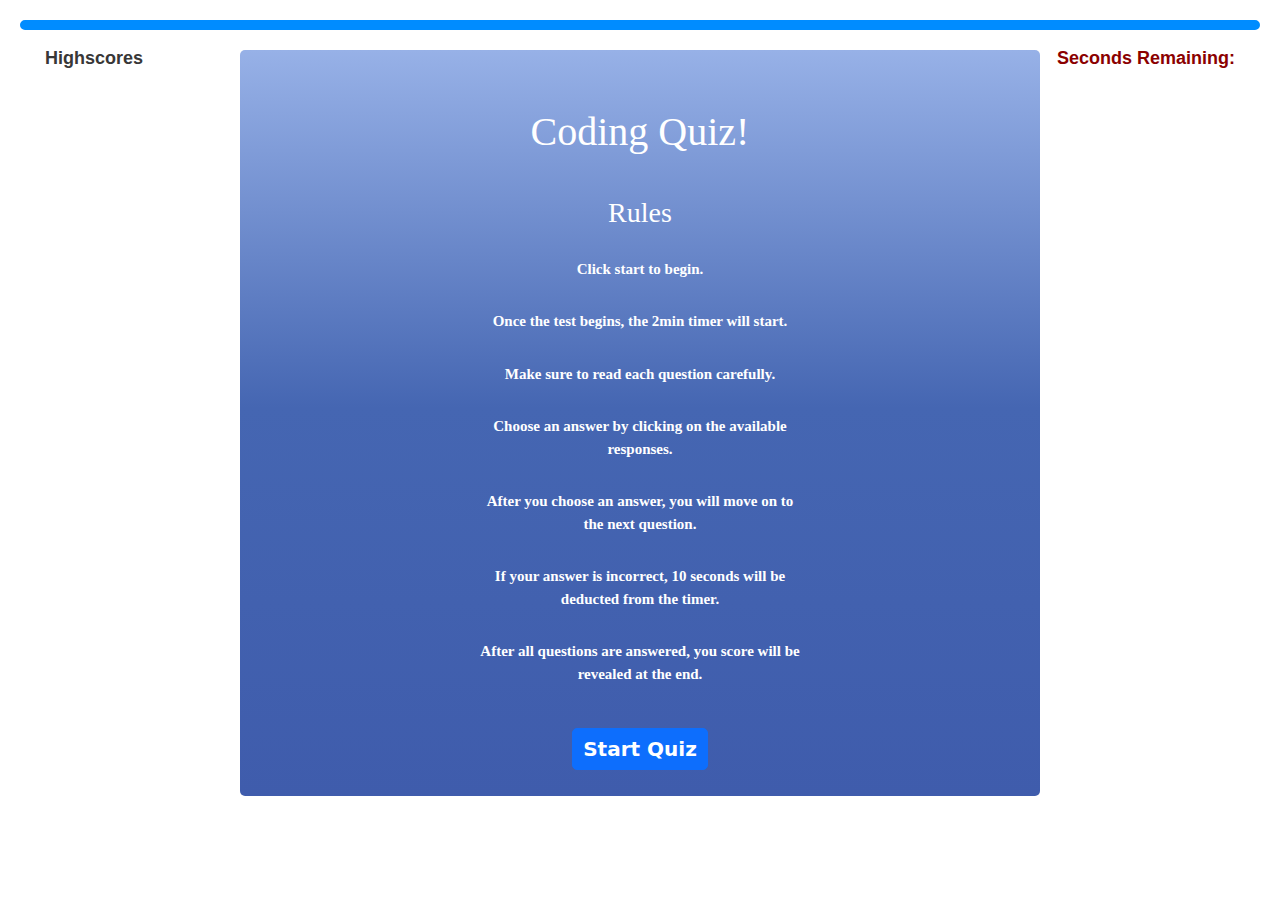
<file: index.html>
<!DOCTYPE html>
<html lang="en">
  <head>
    <meta charset="UTF-8" />
    <meta name="viewport" content="width=device-width, initial-scale=1.0" />
    <title>Coding Quiz!!</title>
    <link rel="stylesheet"
        href="https://cdn.jsdelivr.net/npm/bootstrap@5.0.2/dist/css/bootstrap.min.css"/>
    <link rel="stylesheet" href="./assets/CSS/styles.css" />
  </head>

  <body>
    <header class="header-icons">
      <a href="./data.html">Highscores</a>
      <div id="timer">
        <span>Seconds Remaining: </span><span id="counterId"></span>
      </div>
    </header>

    <main>
      <div class="container" id="quiz-title">
        <div class="row">
          <div class="col-12 col-lg-5 mx-auto p-3">
            <h1>Coding Quiz!</h1>
          </div>
        </div>

    <div class="row">
        <div class="col-12 col-lg-6 mx-auto p-3">
            <div class="rules-container">
                <h3 class="rules-title" >Rules</h3>
                <ul class="rules-list"> 
                    <li class="rule"> Click start to begin.</li>
                    <li class="rule"> Once the test begins, the 2min timer will start.</li>
                    <li class="rule"> Make sure to read each question carefully.</li>
                    <li class="rule"> Choose an answer by clicking on the available responses.</li>
                    <li class="rule"> After you choose an answer, you will move on to the next question.</li>
                    <li class="rule"> If your answer is incorrect, 10 seconds will be deducted from the timer.</li>
                    <li class="rule"> After all questions are answered, you score will be revealed at the end.</li>
                </ul>
            </div>
          </div>
        </div>

    <div class="row">
          <div class="col-12 col-lg-6 mx-auto p-3">
            <button class="btn btn-primary btn-lg" type="submit" id="startQuizBtn"> Start Quiz </button>
          </div>
        </div>
    </div>

    <div class="container" id="quizId">
        <div class="row">
          <div class="col-12 col-lg-6 mx-auto text-left p-3">
                <h3 id="question"></h3>
            </div>
        </div>
        <div class="row">
          <div id="btn-grid" class="col-12 col-lg-6 mx-auto py-2">
            <button
              class="btn btn-dark btn-lg answer d-block mb-1"
              value="0"
              type="submit"
            >
              <span id="answer1"></span>
            </button>
            <button
              class="btn btn-dark btn-lg answer d-block mb-1"
              value="1"
              type="submit"
            >
              <span id="answer2"></span>
            </button>
            <button
              class="btn btn-dark btn-lg answer d-block mb-1"
              value="2"
              type="submit"
            >
              <span id="answer3"></span>
            </button>
            <button
              class="btn btn-dark btn-lg answer d-block mb-1"
              value="3"
              type="submit"
            >
              <span id="answer4"></span>
            </button>
          </div>
        </div>
        <div class="row">
          <div class="col-12 col-lg-6 mx-auto text-left py-1">
            <hr id="resultId" />
            <h3 class="result" id="correct">Correct!</h3>
            <h3 class="result" id="wrong">Wrong!</h3>
          </div>
        </div>
    </div>

      <div class="container" id="endQuiz">
        <div class="row">
          <div class="col-12 col-lg-5 mx-auto text-left p-3">
            <h3 id="end">End of Quiz!</h3>
          </div>
        </div>
        <div class="row">
          <div class="col-12 col-lg-6 mx-auto p-3 font-weight-bold text-left">
            <span></span>Time Left: <span id="finalScore"></span>
          </div>
        </div>
        <div class="row">
          <div class="col-12 col-lg-6 mx-auto p-3">
            <form class="form-inline" id="userName-form">
              <div class="mb-2 text-left" style="width: 90px">
                <label for="staticEnteruserNames" class="sr-only"
                  >Enter initials:</label
                >
                <input
                  type="text"
                  readonly
                  class="form-control-plaintext"
                  id="staticEnteruserNames"
                  value="Enter Initials Here:"
                />
              </div>

              <div class="form-group mx-sm-3 mb-2">
                <label for="userName-text" class="sr-only">User Initials</label>
                <input
                  type="text"
                  class="form-control"
                  id="userName-text"
                  placeholder="Initials Here"
                />
              </div>
              <button
                type="submit"
                class="btn btn-primary mb-2"
                id="userName-text"
              >
                Submit
              </button>
            </form>
            <div class="row">
              <div
                class="col-12 col-lg-6 mx-auto p-3 font-weight-bold text-left"
                style="display: none"
              >
                <span>Users: </span><span id="userName-count">0</span>
              </div>
            </div>

            <ul id="userName-list"></ul>
          </div>
        </div>
      </div>
    </main>

    <script
      src="https://code.jquery.com/jquery-3.5.1.slim.min.js"
      integrity="sha384-DfXdz2htPH0lsSSs5nCTpuj/zy4C+OGpamoFVy38MVBnE+IbbVYUew+OrCXaRkfj"
      crossorigin="anonymous"
    ></script>
    <script
      src="https://cdn.jsdelivr.net/npm/bootstrap@5.0.2/dist/js/bootstrap.bundle.min.js" integrity="sha384-MrcW6ZMFYlzcLA8Nl+NtUVF0sA7MsXsP1UyJoMp4YLEuNSfAP+JcXn/tWtIaxVXM"
      crossorigin="anonymous"
    ></script>
    <script src="./Script/quiz.js"></script>
  </body>
</html>
</file>
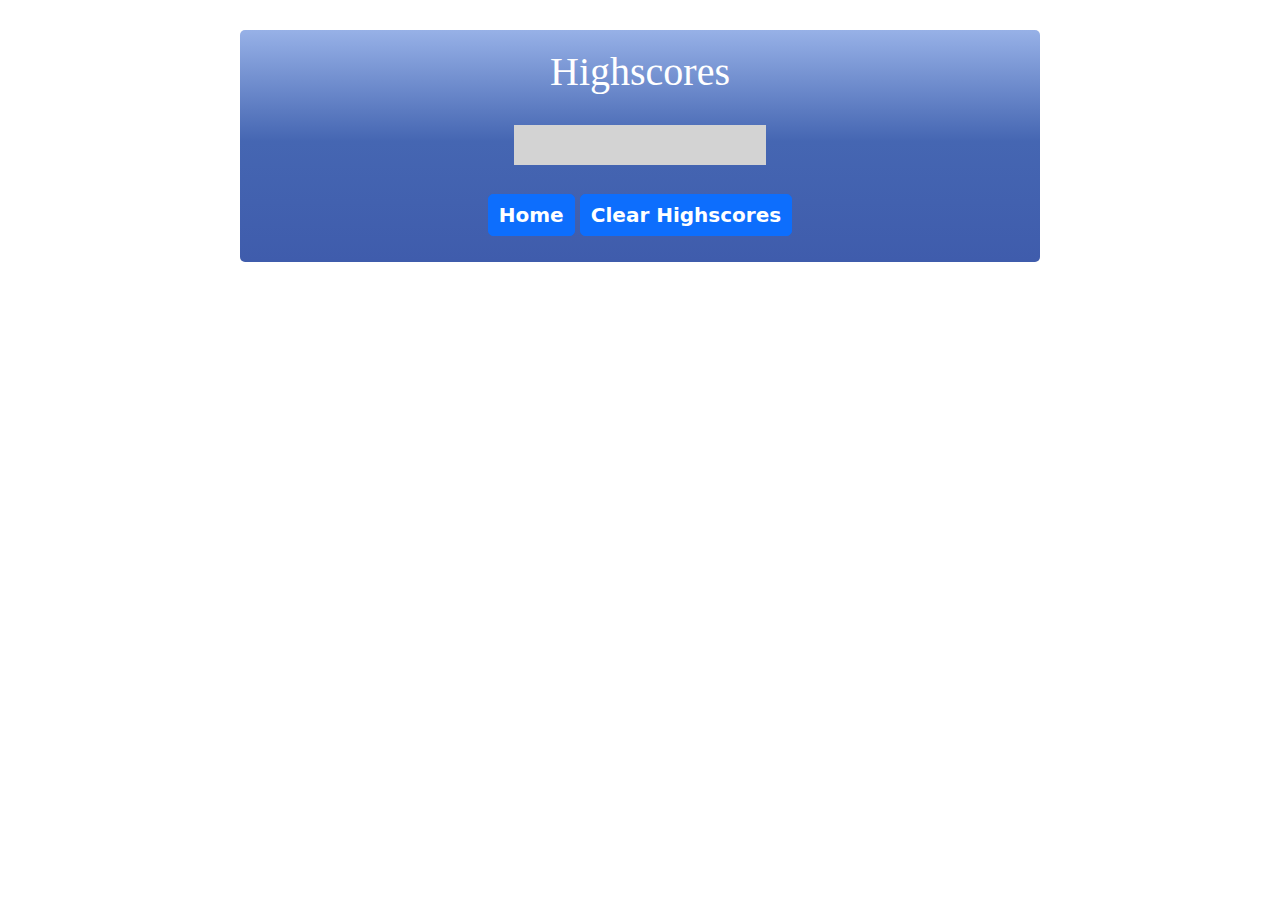
<file: data.html>
<!DOCTYPE html>
<html lang="en">
  <head>
    <meta charset="UTF-8" />
    <meta name="viewport" content="width=device-width, initial-scale=1.0" />
    <title>High Scores Data</title>

    <link rel="stylesheet"
        href="https://cdn.jsdelivr.net/npm/bootstrap@5.0.2/dist/css/bootstrap.min.css"/>
    <link rel="stylesheet" href="./assets/CSS/styles.css" />
  </head>

  <body>
    <main>
      <div class="container" id="highScores">
        <div class="row">
          <div class="col-12 col-md-9 col-lg-6 mx-auto p-2 text-center">
            <h1>Highscores</h1>
          </div>
        </div>
        <div class="row">
          <div class="col-7 col-sm-6 col-md-5 col-lg-4 p-2 mx-auto text-left">
            <ul id="highScoresList"></ul>
          </div>
        </div>
        <div class="row">
          <div
            class="col-12 col-md-9 col-lg-6 mx-auto py-3 justify-content-around"
          >
            <button
              class="btn btn-primary btn-lg mr-3"
              style="width: fit-content"
              id="goBack"
              type="submit"
            >
              Home
            </button>
            <button
              class="btn btn-primary btn-lg"
              style="width: fit-content"
              id="clearQuiz"
              type="submit"
            >
              Clear Highscores
            </button>
          </div>
        </div>
      </div>
    </main>

    <script
      src="https://code.jquery.com/jquery-3.5.1.slim.min.js"
      integrity="sha384-DfXdz2htPH0lsSSs5nCTpuj/zy4C+OGpamoFVy38MVBnE+IbbVYUew+OrCXaRkfj"
      crossorigin="anonymous"
    ></script>
    <script
      src="https://cdn.jsdelivr.net/npm/bootstrap@5.0.2/dist/js/bootstrap.bundle.min.js"
      integrity="sha384-MrcW6ZMFYlzcLA8Nl+NtUVF0sA7MsXsP1UyJoMp4YLEuNSfAP+JcXn/tWtIaxVXM"
      crossorigin="anonymous"
    ></script>
    <script src="./Script/data.js"></script>
  </body>
</html>
</file>
<file: assets/CSS/styles.css>
.clearfix {
    overflow: auto;
}

body {
    background-color: rgb(255, 255, 255);
}

header {
    margin: 20px;
    display: block;
}

.header-icons {
    border: rgb(0, 140, 255) solid 5px;
    border-radius: 7px;
}

h1 {
    color: white;
    font-family: 'Times New Roman', Times, serif;
}

h3 {
    color: white;
    font-family: 'Times New Roman', Times, serif;
}

a {
    color: rgb(56, 55, 55);
    font-family: sans-serif;
    font-size: large;
    font-weight: bold;
    width: 50%;
    text-decoration: none;
    float: left;
    padding: 20px;
}

#timer {
    color: darkred;
    font-family: sans-serif;
    font-size: large;
    font-weight: bold;
    text-align: right;
    width: 50%;
    float: right;
    padding: 20px;
}

main {
    text-align: center;
}

#welcomeId {
    display: inline-block;
}

.rules-container {
    height: 500px;
}

.rules-container li {
    font-size: 15px;
    font-weight: bold;
   
    color: white;
    padding: 15px;
    font-family: Georgia, 'Times New Roman', Times, serif;
}

.container {
    width: 800px;
    max-width: 80%;
    background-color: rgb(181, 179, 182);
    border-radius: 5px;
    padding: 10px;
}

#btn-grid {
  
    justify-content: center;
    
    gap: 10px;
    margin: 10px;
    
}

.btn {
    border: 1px solid red 100%, 30%;
    justify-content: center;
    border-radius: 5px;
    padding: 5px 10px;
    color: white;
    font-weight: bold;

}

#quizId {
    display: none;
}

#endQuiz {
    padding-top: 20px;
    display: none;
    
}

#highScores {
    margin-top: 30px;
}

#highScoresList {
    background-color: lightgray;
}


#resultId {
    display: none;
}

.result {
    font-style: italic;
    font-weight: 300;
}

#correct {
    display: none;
    color: rgb(4, 226, 4);
    font-weight: bold;
}

#wrong {
    display: none;
    color: red;
    font-weight: bold;
}

#initial-count {
    display: inline-block;
}

#counterId {
    color: red;
    font-weight: bold;
}

#initial-list {
    display: inline-block;
}

ul {
    list-style-type: none;
    padding: 0;
}

ul {
    height: 40px;
    margin-top: 5px;
    margin-bottom: 5px;
    padding: 5px;
    font-size: 25px;
    line-height: 1.5;
}

.container {
    margin: 0 auto;
    background: rgb(7,6,92);
    background: linear-gradient(0deg, rgba(7,6,92,1) 0%, rgba(9,9,121,1) 0%, rgba(51,74,161,1) 0%, rgba(63,92,172,1) 0%, rgba(69,102,178,1) 52%, rgba(151,177,231,1) 100%);
    max-height: fit-content;
}

.btn:focus {
    outline: none;
}

.answer:focus {
    outline: none;

}

.answer:active {
    outline: none;
}
</file>
